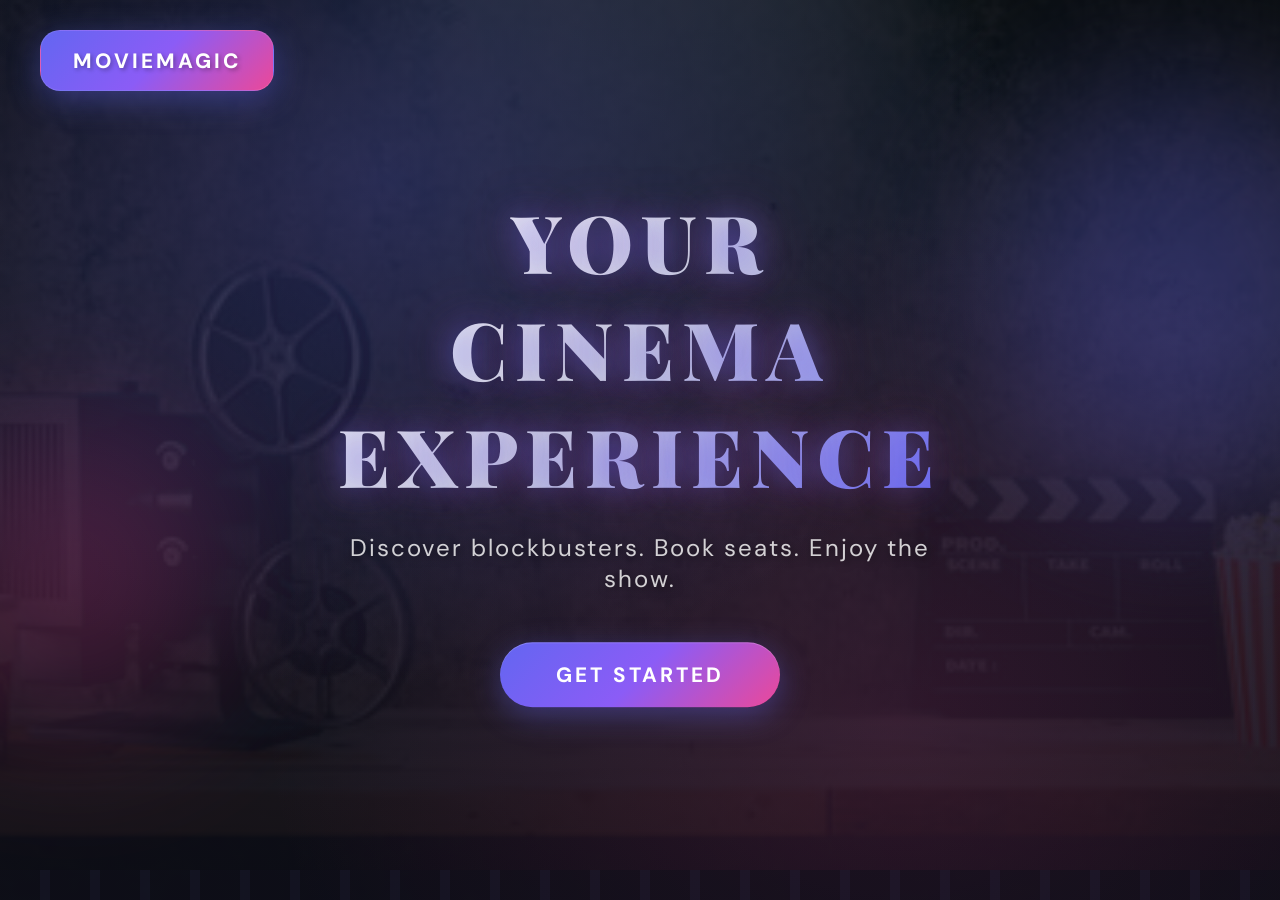
<file: index.html>
<!DOCTYPE html>
<html lang="en">
<head>
    <meta charset="UTF-8">
    <meta name="viewport" content="width=device-width, initial-scale=1.0">
    <title>MovieMagic - Your Cinema Experience</title>
    <link href="https://fonts.googleapis.com/css2?family=DM+Sans:wght@400;500;600;700;800&family=Playfair+Display:wght@600;700&display=swap" rel="stylesheet">
    <style>
        * {
            margin: 0;
            padding: 0;
            box-sizing: border-box;
        }

        body {
            font-family: 'DM Sans', sans-serif;
            background: #0f0f1a;
            min-height: 100vh;
            overflow: hidden;
        }

        /* Animated Background */
        .background-container {
            position: fixed;
            top: 0;
            left: 0;
            width: 100%;
            height: 100%;
            z-index: -1;
        }

        .background-image {
            position: absolute;
            width: 100%;
            height: 100%;
            background: url('../static/images/backgroundmovie booking.jpg') no-repeat center center;
            background-size: cover;
            filter: brightness(0.3) contrast(1.1);
            animation: zoomEffect 20s ease-in-out infinite alternate;
        }

        @keyframes zoomEffect {
            0% { transform: scale(1); }
            100% { transform: scale(1.1); }
        }

        /* Gradient Overlay */
        .gradient-overlay {
            position: absolute;
            width: 100%;
            height: 100%;
            background: 
                radial-gradient(ellipse at 30% 20%, rgba(99, 102, 241, 0.25) 0%, transparent 50%),
                radial-gradient(ellipse at 70% 80%, rgba(236, 72, 153, 0.15) 0%, transparent 50%),
                linear-gradient(180deg, 
                    rgba(15, 15, 26, 0.5) 0%, 
                    rgba(26, 26, 46, 0.6) 50%, 
                    rgba(15, 15, 26, 0.8) 100%);
        }

        /* Floating Orbs */
        .floating-orb {
            position: absolute;
            border-radius: 50%;
            filter: blur(80px);
            animation: float 15s infinite;
        }

        .orb-1 {
            width: 400px;
            height: 400px;
            background: #6366f1;
            top: 10%;
            right: -100px;
            opacity: 0.3;
            animation-delay: 0s;
        }

        .orb-2 {
            width: 300px;
            height: 300px;
            background: #ec4899;
            bottom: 20%;
            left: -80px;
            opacity: 0.25;
            animation-delay: 5s;
        }

        @keyframes float {
            0%, 100% { transform: translateY(0) scale(1); }
            50% { transform: translateY(-30px) scale(1.1); }
        }

        /* Top-Left Header */
        .profile-header {
            position: fixed;
            top: 30px;
            left: 40px;
            background: linear-gradient(135deg, #6366f1, #8b5cf6, #ec4899);
            padding: 1rem 2rem;
            border-radius: 20px;
            display: flex;
            align-items: center;
            cursor: pointer;
            box-shadow: 0 8px 32px rgba(99, 102, 241, 0.4);
            transition: all 0.4s cubic-bezier(0.4, 0, 0.2, 1);
            z-index: 1000;
            border: 1px solid rgba(255, 255, 255, 0.1);
        }

        .profile-header:hover {
            transform: scale(1.05) translateY(-3px);
            box-shadow: 0 12px 45px rgba(99, 102, 241, 0.6);
        }

        .profile-header span {
            color: white;
            font-weight: 800;
            font-size: 1.3em;
            text-transform: uppercase;
            letter-spacing: 3px;
            text-shadow: 2px 2px 4px rgba(0, 0, 0, 0.3);
        }

        /* Welcome Container */
        .welcome-container {
            position: absolute;
            top: 50%;
            left: 50%;
            transform: translate(-50%, -50%);
            text-align: center;
            color: white;
            max-width: 900px;
            padding: 3rem;
            animation: fadeInScale 1.5s ease-out;
        }

        @keyframes fadeInScale {
            from {
                opacity: 0;
                transform: translate(-50%, -50%) scale(0.9);
            }
            to {
                opacity: 1;
                transform: translate(-50%, -50%) scale(1);
            }
        }

        .welcome-container h1 {
            font-size: 5rem;
            font-weight: 900;
            margin-bottom: 1.5rem;
            text-transform: uppercase;
            letter-spacing: 8px;
            text-shadow: 
                0 0 30px rgba(99, 102, 241, 0.5),
                0 0 60px rgba(236, 72, 153, 0.3);
            background: linear-gradient(135deg, 
                #ffffff 0%, 
                #cbd5e1 25%, 
                #6366f1 50%, 
                #ec4899 75%, 
                #ffffff 100%);
            background-size: 200% 200%;
            -webkit-background-clip: text;
            -webkit-text-fill-color: transparent;
            background-clip: text;
            animation: shimmer 3s ease-in-out infinite;
            font-family: 'Playfair Display', serif;
        }

        @keyframes shimmer {
            0%, 100% { background-position: 0% 50%; }
            50% { background-position: 100% 50%; }
        }

        .welcome-container p {
            font-size: 1.5rem;
            color: rgba(255, 255, 255, 0.8);
            margin-bottom: 3rem;
            letter-spacing: 2px;
            font-weight: 400;
            text-shadow: 2px 2px 8px rgba(0, 0, 0, 0.5);
        }

        /* Get Started Button */
        .get-started-button {
            padding: 1.2rem 3.5rem;
            font-size: 1.3em;
            background: linear-gradient(135deg, #6366f1, #8b5cf6, #ec4899);
            color: white;
            border: none;
            border-radius: 50px;
            cursor: pointer;
            transition: all 0.4s cubic-bezier(0.4, 0, 0.2, 1);
            box-shadow: 
                0 8px 30px rgba(99, 102, 241, 0.4),
                inset 0 1px 0 rgba(255, 255, 255, 0.2);
            text-transform: uppercase;
            letter-spacing: 3px;
            font-weight: 700;
            text-decoration: none;
            display: inline-block;
            position: relative;
            overflow: hidden;
        }

        .get-started-button::before {
            content: '';
            position: absolute;
            top: 0;
            left: -100%;
            width: 100%;
            height: 100%;
            background: linear-gradient(90deg, 
                transparent, 
                rgba(255, 255, 255, 0.3), 
                transparent);
            transition: 0.6s;
        }

        .get-started-button:hover {
            transform: translateY(-5px) scale(1.05);
            box-shadow: 
                0 15px 50px rgba(99, 102, 241, 0.6),
                inset 0 1px 0 rgba(255, 255, 255, 0.3);
        }

        .get-started-button:hover::before {
            left: 100%;
        }

        /* Film Strip Decoration */
        .film-strip {
            position: fixed;
            bottom: 0;
            left: 0;
            width: 100%;
            height: 30px;
            background: repeating-linear-gradient(
                90deg,
                #0f0f1a 0px,
                #0f0f1a 40px,
                #1a1a2e 40px,
                #1a1a2e 50px
            );
            opacity: 0.5;
        }

        /* Responsive */
        @media (max-width: 1024px) {
            .welcome-container h1 {
                font-size: 3.5rem;
                letter-spacing: 5px;
            }
        }

        @media (max-width: 768px) {
            .profile-header {
                padding: 0.8rem 1.5rem;
                left: 20px;
                top: 20px;
            }
            
            .profile-header span {
                font-size: 1rem;
                letter-spacing: 2px;
            }
            
            .welcome-container {
                padding: 2rem;
                width: 90%;
            }
            
            .welcome-container h1 {
                font-size: 2.5rem;
                letter-spacing: 3px;
            }
            
            .welcome-container p {
                font-size: 1.1rem;
            }
            
            .get-started-button {
                padding: 1rem 2.5rem;
                font-size: 1.1em;
            }
        }

        @media (max-width: 480px) {
            .welcome-container h1 {
                font-size: 1.8rem;
                letter-spacing: 2px;
            }
            
            .welcome-container p {
                font-size: 1rem;
            }
            
            .get-started-button {
                padding: 0.9rem 2rem;
                font-size: 1em;
                letter-spacing: 2px;
            }
        }
    </style>
</head>
<body>
    <!-- Animated Background -->
    <div class="background-container">
        <div class="background-image"></div>
        <div class="gradient-overlay"></div>
        <div class="floating-orb orb-1"></div>
        <div class="floating-orb orb-2"></div>
    </div>

    <!-- Top-Left Header -->
    <div class="profile-header">
        <span>MovieMagic</span>
    </div>

    <!-- Center Content -->
    <div class="welcome-container">
        <h1>Your Cinema Experience</h1>
        <p>Discover blockbusters. Book seats. Enjoy the show.</p>
        <a href="{{ url_for('login') }}" class="get-started-button">
            Get Started
        </a>
    </div>

    <!-- Film Strip -->
    <div class="film-strip"></div>
</body>
</html>
</file>
